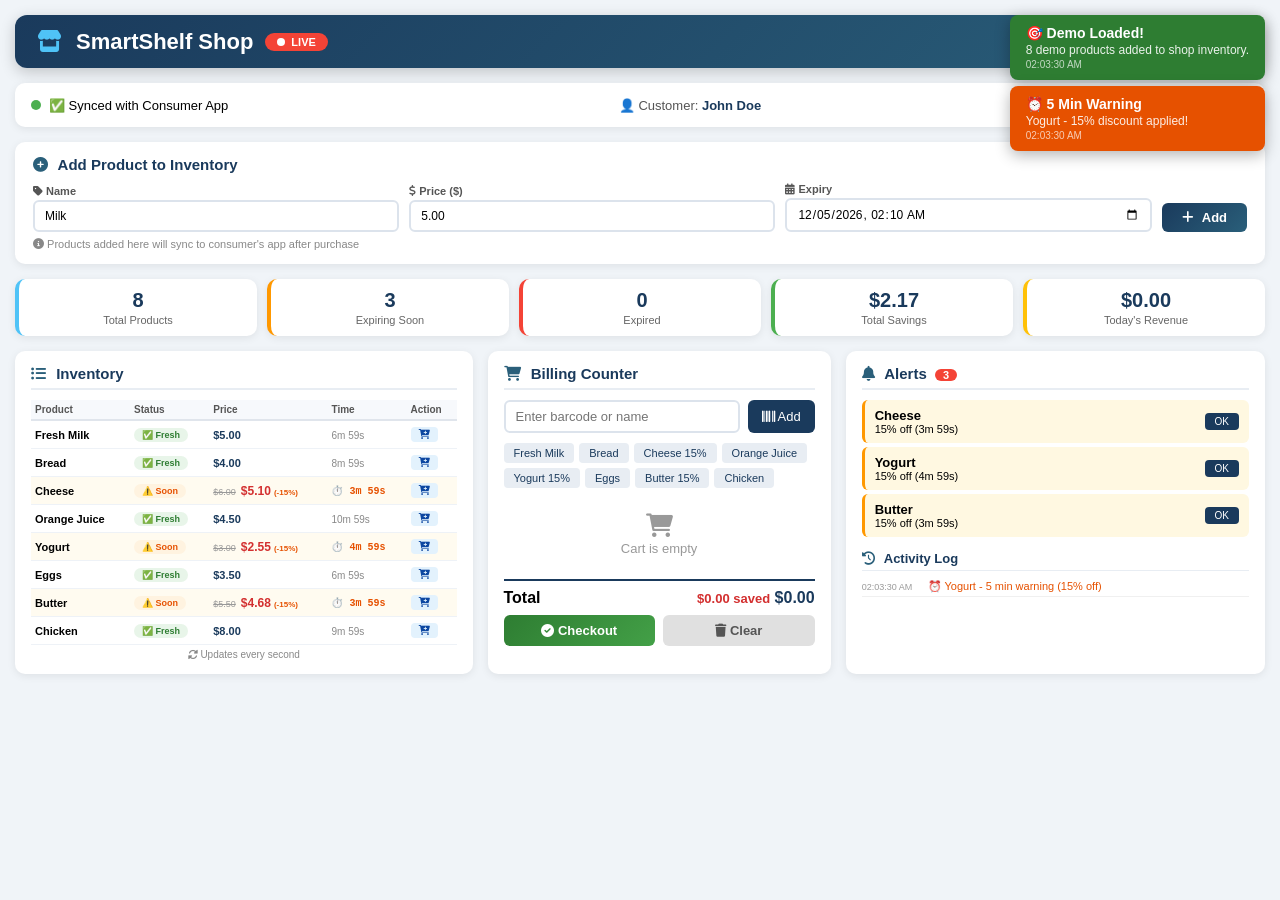
<file: smart.html>
<!DOCTYPE html>
<html lang="en">
<head>
    <meta charset="UTF-8" />
    <meta name="viewport" content="width=device-width, initial-scale=1.0" />
    <title>SmartShelf - Shop POS</title>
    
    <link rel="stylesheet" href="https://cdnjs.cloudflare.com/ajax/libs/font-awesome/6.0.0-beta3/css/all.min.css" />
    
    <style>
        * {
            margin: 0;
            padding: 0;
            box-sizing: border-box;
            font-family: 'Segoe UI', Tahoma, Geneva, Verdana, sans-serif;
        }
        
        body {
            background: #f0f4f8;
            padding: 15px;
        }
        
        .header {
            background: linear-gradient(135deg, #1a3a5c, #2a5f7a);
            color: white;
            padding: 12px 22px;
            border-radius: 12px;
            display: flex;
            justify-content: space-between;
            align-items: center;
            margin-bottom: 15px;
            box-shadow: 0 4px 15px rgba(0,0,0,0.2);
            flex-wrap: wrap;
            gap: 10px;
        }
        
        .header-left {
            display: flex;
            align-items: center;
            gap: 12px;
        }
        
        .header-left h1 {
            font-size: 22px;
            font-weight: 700;
        }
        
        .header-left h1 i {
            color: #4fc3f7;
            margin-right: 8px;
        }
        
        .live-badge {
            background: #f44336;
            padding: 3px 12px;
            border-radius: 20px;
            font-size: 11px;
            font-weight: 700;
            animation: pulse-badge 1.5s infinite;
            display: inline-flex;
            align-items: center;
            gap: 6px;
        }
        
        .live-badge .dot {
            width: 8px;
            height: 8px;
            background: white;
            border-radius: 50%;
            display: inline-block;
            animation: pulse-dot 1s infinite;
        }
        
        @keyframes pulse-badge { 0%, 100% { opacity: 1; } 50% { opacity: 0.7; } }
        @keyframes pulse-dot { 0%, 100% { transform: scale(1); } 50% { transform: scale(1.5); } }
        
        .header-right {
            display: flex;
            align-items: center;
            gap: 12px;
            flex-wrap: wrap;
        }
        
        .clock-display {
            background: rgba(255,255,255,0.15);
            padding: 5px 14px;
            border-radius: 8px;
            font-size: 16px;
            font-weight: 600;
            font-family: 'Courier New', monospace;
            min-width: 120px;
            text-align: center;
        }
        
        .clock-display i { margin-right: 5px; font-size: 13px; color: #4fc3f7; }
        
        /* ================================================================
           SYNC STATUS
           ================================================================ */
        .sync-status {
            background: white;
            border-radius: 10px;
            padding: 10px 16px;
            margin-bottom: 15px;
            box-shadow: 0 2px 8px rgba(0,0,0,0.08);
            display: flex;
            justify-content: space-between;
            align-items: center;
            flex-wrap: wrap;
            gap: 10px;
        }
        
        .sync-status .status {
            display: flex;
            align-items: center;
            gap: 8px;
            font-size: 13px;
        }
        
        .sync-status .status .dot {
            width: 10px;
            height: 10px;
            border-radius: 50%;
            display: inline-block;
        }
        
        .sync-status .status .dot.online { background: #4caf50; }
        .sync-status .status .dot.offline { background: #f44336; }
        
        .sync-status .customer-info {
            font-size: 13px;
            color: #555;
        }
        
        .sync-status .customer-info strong {
            color: #1a3a5c;
        }
        
        .sync-btn {
            padding: 5px 14px;
            background: linear-gradient(135deg, #1565c0, #1e88e5);
            color: white;
            border: none;
            border-radius: 6px;
            cursor: pointer;
            font-size: 12px;
            transition: 0.3s;
        }
        
        .sync-btn:hover {
            transform: translateY(-2px);
            box-shadow: 0 4px 12px rgba(21, 101, 192, 0.3);
        }
        
        /* ================================================================
           ADD PRODUCT SECTION
           ================================================================ */
        .add-product-section {
            background: white;
            border-radius: 10px;
            padding: 14px 18px;
            margin-bottom: 15px;
            box-shadow: 0 2px 8px rgba(0,0,0,0.08);
        }
        
        .add-product-section h2 {
            font-size: 15px;
            color: #1a3a5c;
            margin-bottom: 10px;
        }
        
        .add-product-section h2 i { color: #2a5f7a; margin-right: 6px; }
        
        .form-row {
            display: flex;
            gap: 10px;
            flex-wrap: wrap;
            align-items: flex-end;
        }
        
        .form-group {
            display: flex;
            flex-direction: column;
            gap: 3px;
            flex: 1;
            min-width: 110px;
        }
        
        .form-group label {
            font-size: 11px;
            font-weight: 600;
            color: #555;
        }
        
        .form-group input {
            padding: 7px 10px;
            border: 2px solid #dce3ec;
            border-radius: 6px;
            font-size: 12px;
            outline: none;
            transition: 0.2s;
        }
        
        .form-group input:focus { border-color: #2a5f7a; }
        
        .add-btn {
            padding: 7px 20px;
            background: linear-gradient(135deg, #1a3a5c, #2a5f7a);
            color: white;
            border: none;
            border-radius: 6px;
            font-size: 13px;
            font-weight: 700;
            cursor: pointer;
            transition: 0.3s;
            min-width: 80px;
        }
        
        .add-btn:hover {
            transform: translateY(-2px);
            box-shadow: 0 4px 12px rgba(26, 58, 92, 0.3);
        }
        
        .add-btn i { margin-right: 5px; }
        
        /* ================================================================
           STATS
           ================================================================ */
        .stats-container {
            display: grid;
            grid-template-columns: repeat(5, 1fr);
            gap: 10px;
            margin-bottom: 15px;
        }
        
        .stat-card {
            background: white;
            padding: 10px 14px;
            border-radius: 10px;
            box-shadow: 0 2px 8px rgba(0,0,0,0.08);
            text-align: center;
            border-left: 4px solid #4fc3f7;
        }
        
        .stat-card .number { font-size: 20px; font-weight: 700; color: #1a3a5c; }
        .stat-card .label { color: #666; font-size: 11px; margin-top: 2px; }
        .stat-card.warning { border-left-color: #ff9800; }
        .stat-card.danger { border-left-color: #f44336; }
        .stat-card.success { border-left-color: #4caf50; }
        .stat-card.gold { border-left-color: #ffc107; }
        
        /* ================================================================
           MAIN GRID
           ================================================================ */
        .main-grid {
            display: grid;
            grid-template-columns: 1.2fr 0.9fr 1.1fr;
            gap: 15px;
            margin-bottom: 15px;
        }
        
        .panel {
            background: white;
            border-radius: 10px;
            padding: 14px 16px;
            box-shadow: 0 2px 8px rgba(0,0,0,0.08);
        }
        
        .panel h2 {
            font-size: 15px;
            color: #1a3a5c;
            margin-bottom: 10px;
            border-bottom: 2px solid #e8edf3;
            padding-bottom: 6px;
        }
        
        .panel h2 i { margin-right: 6px; color: #2a5f7a; }
        
        .product-table {
            width: 100%;
            border-collapse: collapse;
            font-size: 11px;
        }
        
        .product-table th {
            text-align: left;
            padding: 4px 4px;
            background: #f7f9fc;
            color: #555;
            font-weight: 600;
            border-bottom: 2px solid #e0e5ec;
            font-size: 10px;
        }
        
        .product-table td {
            padding: 6px 4px;
            border-bottom: 1px solid #eef2f7;
        }
        
        .product-table tr:hover { background: #f8faff; }
        .product-table .expired-row { background: #fff5f5 !important; }
        .product-table .expiring-row { background: #fffbf0 !important; }
        
        .status-badge {
            display: inline-block;
            padding: 2px 8px;
            border-radius: 10px;
            font-size: 9px;
            font-weight: 600;
        }
        
        .status-fresh { background: #e8f5e9; color: #2e7d32; }
        .status-expiring { background: #fff3e0; color: #e65100; }
        .status-expired { background: #ffebee; color: #c62828; }
        
        .price-original {
            text-decoration: line-through;
            color: #999;
            font-size: 9px;
            margin-right: 2px;
        }
        
        .price-discount { color: #d32f2f; font-weight: 700; font-size: 12px; }
        .price-normal { font-weight: 600; color: #1a3a5c; }
        
        .countdown-timer {
            font-size: 10px;
            font-weight: 600;
            font-family: 'Courier New', monospace;
        }
        
        .countdown-timer.expired { color: #c62828; }
        .countdown-timer.warning { color: #e65100; }
        
        .add-to-cart-btn {
            background: #e3f2fd;
            border: none;
            padding: 2px 8px;
            border-radius: 4px;
            cursor: pointer;
            font-size: 10px;
            color: #0d47a1;
            transition: 0.2s;
        }
        
        .add-to-cart-btn:hover { background: #bbdefb; }
        .add-to-cart-btn:disabled {
            opacity: 0.4;
            cursor: not-allowed;
        }
        
        .billing-barcode-input {
            display: flex;
            gap: 8px;
            margin-bottom: 10px;
        }
        
        .billing-barcode-input input {
            flex: 1;
            padding: 7px 10px;
            border: 2px solid #dce3ec;
            border-radius: 6px;
            font-size: 13px;
            outline: none;
            transition: 0.2s;
        }
        
        .billing-barcode-input input:focus { border-color: #2a5f7a; }
        
        .billing-barcode-input button {
            padding: 7px 14px;
            background: #1a3a5c;
            color: white;
            border: none;
            border-radius: 6px;
            cursor: pointer;
            font-size: 13px;
            white-space: nowrap;
        }
        
        .billing-barcode-input button:hover { background: #2a5f7a; }
        
        .quick-add-btns {
            display: flex;
            gap: 5px;
            flex-wrap: wrap;
            margin-bottom: 10px;
        }
        
        .quick-add-btns button {
            padding: 4px 10px;
            background: #e8edf3;
            border: none;
            border-radius: 4px;
            cursor: pointer;
            font-size: 11px;
            color: #1a3a5c;
            transition: 0.2s;
        }
        
        .quick-add-btns button:hover { background: #d0d9e6; }
        .quick-add-btns button:disabled {
            opacity: 0.4;
            cursor: not-allowed;
        }
        
        .cart-items {
            max-height: 180px;
            overflow-y: auto;
            margin: 8px 0;
        }
        
        .cart-item {
            display: flex;
            justify-content: space-between;
            align-items: center;
            padding: 4px 0;
            border-bottom: 1px solid #f0f0f0;
            font-size: 12px;
        }
        
        .cart-item .item-info {
            display: flex;
            gap: 8px;
            align-items: center;
        }
        
        .cart-item .item-name { font-weight: 600; color: #333; }
        .cart-item .item-discount { font-size: 10px; color: #e65100; }
        .cart-item .item-price { font-weight: 700; color: #1a3a5c; }
        .cart-item .remove-item {
            background: none;
            border: none;
            color: #c62828;
            cursor: pointer;
            font-size: 12px;
            padding: 0 4px;
        }
        
        .cart-item .remove-item:hover { color: #b71c1c; }
        
        .cart-total {
            display: flex;
            justify-content: space-between;
            font-size: 16px;
            font-weight: 700;
            padding-top: 8px;
            border-top: 2px solid #1a3a5c;
            margin-top: 6px;
        }
        
        .cart-total .total-amount { color: #1a3a5c; }
        .cart-total .total-discount { font-size: 13px; color: #d32f2f; font-weight: 600; }
        
        .cart-actions {
            display: flex;
            gap: 8px;
            margin-top: 8px;
        }
        
        .cart-actions button {
            flex: 1;
            padding: 8px;
            border: none;
            border-radius: 6px;
            font-size: 13px;
            font-weight: 700;
            cursor: pointer;
            transition: 0.3s;
        }
        
        .checkout-btn {
            background: linear-gradient(135deg, #2e7d32, #43a047);
            color: white;
        }
        
        .checkout-btn:hover {
            transform: translateY(-2px);
            box-shadow: 0 4px 12px rgba(46, 125, 50, 0.3);
        }
        
        .clear-btn {
            background: #e0e0e0;
            color: #555;
        }
        
        .clear-btn:hover { background: #d0d0d0; }
        
        .alerts-scroll {
            max-height: 200px;
            overflow-y: auto;
        }
        
        .alert-item {
            display: flex;
            justify-content: space-between;
            align-items: center;
            padding: 8px 10px;
            border-radius: 6px;
            margin-bottom: 4px;
            background: #fff8e1;
            border-left: 3px solid #ff9800;
            animation: slideIn 0.5s ease;
            font-size: 11px;
        }
        
        @keyframes slideIn {
            from { opacity: 0; transform: translateX(-15px); }
            to { opacity: 1; transform: translateX(0); }
        }
        
        .alert-item.danger {
            background: #ffebee;
            border-left-color: #f44336;
        }
        
        .alert-item .alert-msg { font-size: 11px; }
        .alert-item .alert-msg strong { display: block; font-size: 13px; }
        
        .alert-item .alert-action {
            background: #1a3a5c;
            color: white;
            border: none;
            padding: 3px 10px;
            border-radius: 4px;
            cursor: pointer;
            font-size: 10px;
            transition: 0.2s;
            white-space: nowrap;
        }
        
        .alert-item .alert-action:hover { background: #2a5f7a; }
        .alert-item .alert-action.danger-btn { background: #c62828; }
        .alert-item .alert-action.danger-btn:hover { background: #b71c1c; }
        
        .no-alerts {
            text-align: center;
            color: #4caf50;
            padding: 20px 0;
            font-size: 13px;
        }
        
        .no-alerts i { font-size: 24px; display: block; margin-bottom: 4px; }
        
        .toast-container {
            position: fixed;
            top: 15px;
            right: 15px;
            z-index: 9999;
            display: flex;
            flex-direction: column;
            gap: 6px;
        }
        
        .toast {
            color: white;
            padding: 10px 16px;
            border-radius: 8px;
            box-shadow: 0 4px 15px rgba(0,0,0,0.3);
            animation: slideInRight 0.5s ease;
            min-width: 220px;
            max-width: 350px;
            font-size: 13px;
        }
        
        .toast.danger { background: #c62828; }
        .toast.success { background: #2e7d32; }
        .toast.warning { background: #e65100; }
        .toast.info { background: #0d47a1; }
        
        @keyframes slideInRight {
            from { opacity: 0; transform: translateX(50px); }
            to { opacity: 1; transform: translateX(0); }
        }
        
        .toast .toast-title { font-weight: 700; font-size: 14px; }
        .toast .toast-msg { font-size: 12px; margin-top: 2px; opacity: 0.9; }
        .toast .toast-time { font-size: 10px; opacity: 0.7; margin-top: 2px; }
        
        .log-container {
            max-height: 130px;
            overflow-y: auto;
            font-size: 11px;
        }
        
        .log-item {
            padding: 3px 0;
            border-bottom: 1px solid #f0f0f0;
            display: flex;
            gap: 6px;
            align-items: center;
        }
        
        .log-item .log-time { color: #999; font-size: 9px; min-width: 60px; }
        .log-item .log-msg { color: #333; }
        .log-item.danger .log-msg { color: #c62828; }
        .log-item.warning .log-msg { color: #e65100; }
        .log-item.success .log-msg { color: #2e7d32; }
        
        .modal-overlay {
            display: none;
            position: fixed;
            top: 0;
            left: 0;
            width: 100%;
            height: 100%;
            background: rgba(0,0,0,0.5);
            z-index: 10000;
            justify-content: center;
            align-items: center;
        }
        
        .modal-overlay.show { display: flex; }
        
        .modal {
            background: white;
            border-radius: 12px;
            padding: 25px 30px;
            max-width: 420px;
            width: 90%;
            max-height: 90vh;
            overflow-y: auto;
            box-shadow: 0 10px 40px rgba(0,0,0,0.3);
            animation: modalIn 0.3s ease;
        }
        
        @keyframes modalIn {
            from { opacity: 0; transform: scale(0.9); }
            to { opacity: 1; transform: scale(1); }
        }
        
        .modal .receipt-header {
            text-align: center;
            border-bottom: 2px dashed #ddd;
            padding-bottom: 12px;
            margin-bottom: 12px;
        }
        
        .modal .receipt-header h2 {
            font-size: 20px;
            color: #1a3a5c;
        }
        
        .modal .receipt-header .receipt-time {
            font-size: 12px;
            color: #888;
        }
        
        .modal .receipt-items {
            margin: 10px 0;
        }
        
        .modal .receipt-item {
            display: flex;
            justify-content: space-between;
            padding: 4px 0;
            font-size: 13px;
            border-bottom: 1px solid #f0f0f0;
        }
        
        .modal .receipt-item .item-name { color: #333; }
        .modal .receipt-item .item-price { font-weight: 600; color: #1a3a5c; }
        .modal .receipt-item .item-discount-label { font-size: 10px; color: #d32f2f; }
        
        .modal .receipt-total {
            display: flex;
            justify-content: space-between;
            font-size: 18px;
            font-weight: 700;
            border-top: 2px solid #1a3a5c;
            padding-top: 10px;
            margin-top: 10px;
        }
        
        .modal .receipt-total .total-discount {
            font-size: 14px;
            color: #d32f2f;
            font-weight: 600;
        }
        
        .modal .receipt-footer {
            text-align: center;
            border-top: 2px dashed #ddd;
            padding-top: 12px;
            margin-top: 12px;
            font-size: 12px;
            color: #888;
        }
        
        .modal .receipt-actions {
            display: flex;
            gap: 10px;
            margin-top: 15px;
        }
        
        .modal .receipt-actions button {
            flex: 1;
            padding: 10px;
            border: none;
            border-radius: 6px;
            font-size: 14px;
            font-weight: 700;
            cursor: pointer;
            transition: 0.3s;
        }
        
        .modal .receipt-actions .print-btn {
            background: #1a3a5c;
            color: white;
        }
        
        .modal .receipt-actions .print-btn:hover { background: #2a5f7a; }
        
        .modal .receipt-actions .close-btn {
            background: #e0e0e0;
            color: #555;
        }
        
        .modal .receipt-actions .close-btn:hover { background: #d0d0d0; }
        
        @media (max-width: 1200px) {
            .main-grid { grid-template-columns: 1fr 1fr; }
            .stats-container { grid-template-columns: repeat(3, 1fr); }
        }
        
        @media (max-width: 800px) {
            .main-grid { grid-template-columns: 1fr; }
            .stats-container { grid-template-columns: repeat(2, 1fr); }
            .form-row { flex-direction: column; }
            .form-group { min-width: 100%; }
            .add-btn { width: 100%; }
        }
        
        @media (max-width: 500px) {
            .header { flex-direction: column; text-align: center; }
            .header-right { flex-direction: column; width: 100%; }
            .stats-container { grid-template-columns: 1fr 1fr; }
        }
    </style>
</head>
<body>

    <header class="header">
        <div class="header-left">
            <h1><i class="fas fa-store"></i> SmartShelf Shop</h1>
            <span class="live-badge"><span class="dot"></span> LIVE</span>
        </div>
        <div class="header-right">
            <div class="clock-display"><i class="fas fa-clock"></i> <span id="liveClock">--:--:--</span></div>
            <span style="font-size:12px;">📦 <span id="totalCount">0</span> | 🛒 <span id="cartCount">0</span></span>
        </div>
    </header>

    <div class="sync-status">
        <div class="status">
            <span class="dot online" id="syncDot"></span>
            <span id="syncStatusText">✅ Synced to Consumer App</span>
        </div>
        <div class="customer-info">
            👤 Customer: <strong id="customerName">John Doe</strong>
        </div>
        <button class="sync-btn" onclick="syncToConsumer()"><i class="fas fa-sync"></i> Sync Now</button>
    </div>

    <section class="add-product-section">
        <h2><i class="fas fa-plus-circle"></i> Add Product to Inventory</h2>
        <div class="form-row">
            <div class="form-group">
                <label><i class="fas fa-tag"></i> Name</label>
                <input type="text" id="productName" placeholder="e.g., Milk" value="Milk" />
            </div>
            <div class="form-group">
                <label><i class="fas fa-dollar-sign"></i> Price ($)</label>
                <input type="number" id="productPrice" placeholder="5.00" value="5.00" step="0.01" />
            </div>
            <div class="form-group">
                <label><i class="fas fa-calendar-alt"></i> Expiry</label>
                <input type="datetime-local" id="expiryDateTime" />
            </div>
            <button class="add-btn" onclick="addProduct()"><i class="fas fa-plus"></i> Add</button>
        </div>
        <div style="margin-top:6px; font-size:11px; color:#888;">
            <i class="fas fa-info-circle"></i> Products added here will sync to consumer's app after purchase
        </div>
    </section>

    <section class="stats-container">
        <div class="stat-card"><div class="number" id="statTotal">0</div><div class="label">Total Products</div></div>
        <div class="stat-card warning"><div class="number" id="statExpiring">0</div><div class="label">Expiring Soon</div></div>
        <div class="stat-card danger"><div class="number" id="statExpired">0</div><div class="label">Expired</div></div>
        <div class="stat-card success"><div class="number" id="statSavings">$0.00</div><div class="label">Total Savings</div></div>
        <div class="stat-card gold"><div class="number" id="statRevenue">$0.00</div><div class="label">Today's Revenue</div></div>
    </section>

    <section class="main-grid">
        <div class="panel">
            <h2><i class="fas fa-list-ul"></i> Inventory</h2>
            <div style="max-height:250px;overflow-y:auto;">
                <table class="product-table">
                    <thead><tr><th>Product</th><th>Status</th><th>Price</th><th>Time</th><th>Action</th></tr></thead>
                    <tbody id="productTableBody"></tbody>
                </table>
            </div>
            <div style="margin-top:4px;font-size:10px;color:#888;text-align:center;">
                <i class="fas fa-sync-alt fa-spin"></i> Updates every second
            </div>
        </div>

        <div class="panel">
            <h2><i class="fas fa-shopping-cart"></i> Billing Counter</h2>
            
            <div class="billing-barcode-input">
                <input type="text" id="barcodeInput" placeholder="Enter barcode or name" />
                <button onclick="scanBarcode()"><i class="fas fa-barcode"></i> Add</button>
            </div>
            
            <div class="quick-add-btns" id="quickAddBtns"></div>
            
            <div class="cart-items" id="cartItems">
                <div style="color:#999;text-align:center;padding:15px 0;font-size:13px;">
                    <i class="fas fa-shopping-cart" style="font-size:24px;display:block;margin-bottom:4px;"></i>
                    Cart is empty
                </div>
            </div>
            
            <div class="cart-total">
                <span>Total</span>
                <div>
                    <span class="total-discount" id="cartDiscount">$0.00 saved</span>
                    <span class="total-amount" id="cartTotal">$0.00</span>
                </div>
            </div>
            
            <div class="cart-actions">
                <button class="checkout-btn" onclick="checkout()"><i class="fas fa-check-circle"></i> Checkout</button>
                <button class="clear-btn" onclick="clearCart()"><i class="fas fa-trash"></i> Clear</button>
            </div>
        </div>

        <div class="panel">
            <h2><i class="fas fa-bell"></i> Alerts <span id="alertBadge" style="background:#f44336;color:white;padding:0px 8px;border-radius:10px;font-size:11px;margin-left:4px;">0</span></h2>
            <div class="alerts-scroll" id="alertsContainer">
                <div class="no-alerts"><i class="fas fa-check-circle"></i> All clear!</div>
            </div>
            
            <div style="margin-top:10px;">
                <h2 style="font-size:13px;border-bottom:1px solid #e8edf3;padding-bottom:4px;margin-bottom:6px;">
                    <i class="fas fa-history"></i> Activity Log
                </h2>
                <div class="log-container" id="logContainer">
                    <div style="color:#999;text-align:center;padding:8px 0;font-size:12px;">No activity yet.</div>
                </div>
            </div>
        </div>
    </section>

    <div class="modal-overlay" id="receiptModal">
        <div class="modal">
            <div class="receipt-header">
                <h2><i class="fas fa-receipt"></i> SmartShelf</h2>
                <div class="receipt-time" id="receiptTime">---</div>
                <div style="font-size:12px;color:#888;">Thank you for shopping!</div>
                <div style="font-size:12px;color:#4caf50;margin-top:4px;">✅ Synced to Consumer App</div>
            </div>
            <div class="receipt-items" id="receiptItems"></div>
            <div class="receipt-total">
                <span>Total</span>
                <div>
                    <div class="total-discount" id="receiptDiscount">$0.00 saved</div>
                    <span id="receiptTotal">$0.00</span>
                </div>
            </div>
            <div class="receipt-footer">
                Items: <span id="receiptItemCount">0</span> | Discounts applied automatically
            </div>
            <div class="receipt-actions">
                <button class="print-btn" onclick="printReceipt()"><i class="fas fa-print"></i> Print</button>
                <button class="close-btn" onclick="closeReceipt()"><i class="fas fa-times"></i> Close</button>
            </div>
        </div>
    </div>

    <div class="toast-container" id="toastContainer"></div>

    <script src="smart.js"></script>
</body>
</html>
</file>
